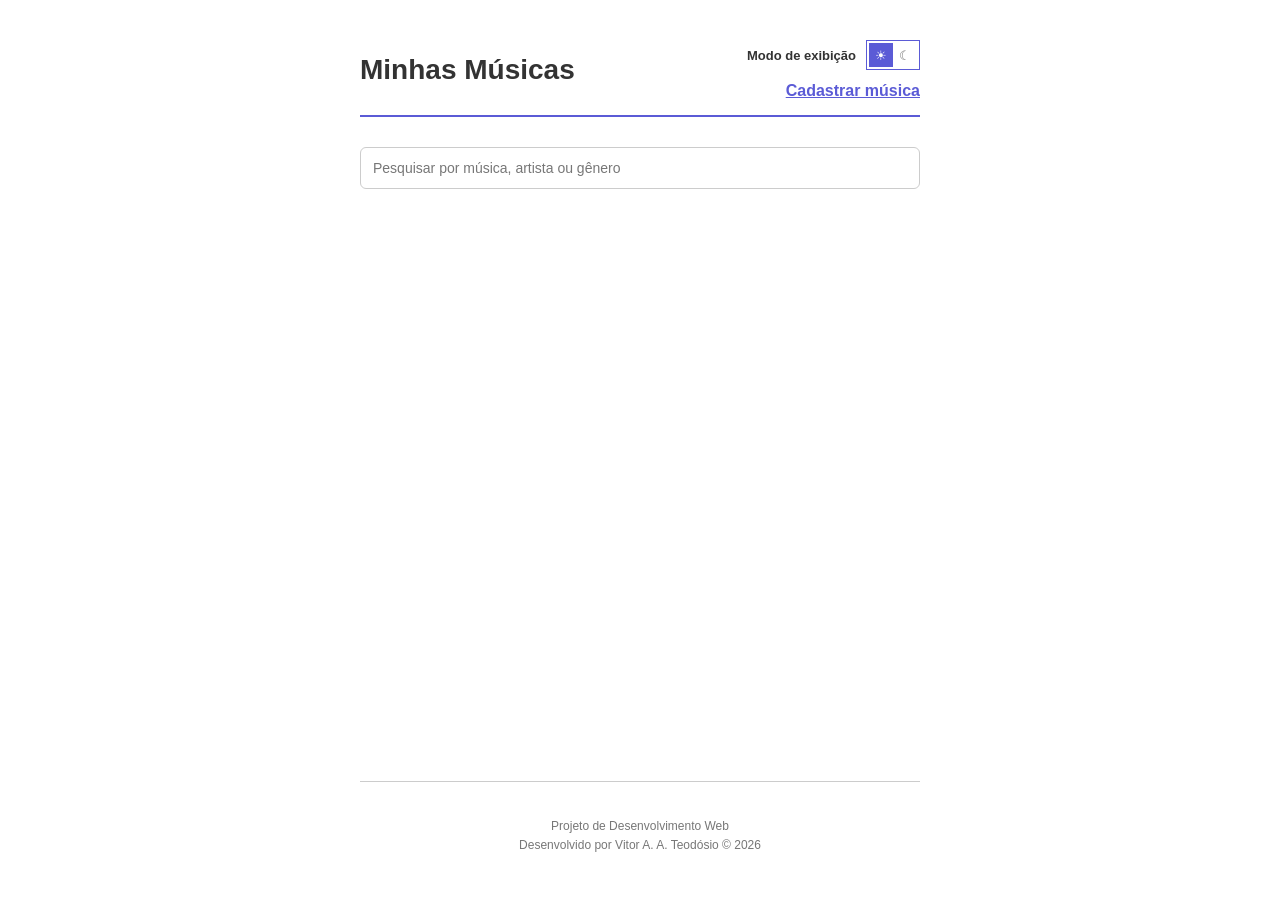
<file: index.html>
<!DOCTYPE html>
<html lang="pt-BR">
<head>
    <meta charset="UTF-8">
    <meta name="viewport" content="width=device-width, initial-scale=1.0">
    <title>Minhas Músicas</title>
    <link rel="stylesheet" href="index.css">
</head>
<body>




    <pre class="arte-ascii" aria-hidden="true">
                                           #
                                          #
                                         ##
                                         #
                                       ###        #
                                       ##       ##
                                     ###       ##
                                    ###      ###          #
                                 # ##       ##          ##
                                ## #   ######        ###
                              ## #   ### ##       ####
                             ####  #######   ######
                           ### #  #### #   ## #  #  #######
                    # #  ######### ##  ################
                    ################ ##### ########  ### # ###
                  ######## #############################  ## #####
                  ###     ##################   ###  ##### ####
                 ###   ############################# ###### ###
                   ########### ###### ####    #####  ########  #
              #################################   #### # ## ########
           #############################  ##         #####  ####  ####
     #### ################################################## ##### ####
     #   ########    # #  #  ###     #######  # ###### # ### #####    ##
    # #####  ##  #############         ############# #  ##########
    ###         ###### #####            #  ##### ##### # #   ####
    ## ##     ###   # ####             ######### ####  ######### ###
         #   ##     ####              ######### ##   ###### #### ####
               # # ## ##            ## ####    #####  ##   # #  ######
         ##      #  #              #### ####### ## ###  ####  ########
    ##                            ############  ###### ###### #     ###
   #                             ### # ######## ###### #### ####
                                ### # ###### #### ##  ##### ####
                               #### ## ###  ###### ######## ####
                              ## ####  # # # #   ## ########## # ##
                             ############## ## ################# ###
                            ###### ####### # ##### ###   ####### ####
                            # ########  # ###################### #####
                            ######    ####### ####### #### ###       #
                           ###################      ##########
                          ##   ##########  ##### #############
                          ############## ##### ##########
                          ############# ####  ####  ####
                           ###### ##  ####### ######
                            ######  ######### #####
                             ###  ########### ####
                           ###  ############
                            ####  ########
                             ##########
                               #  ##
                                 ##
    </pre>







    <header>
        <h1>Minhas Músicas</h1>
        <div class="header-acoes">
            <div class="controle-tema">
                <span>Modo de exibição</span>
                <button id="botaoTema" type="button" aria-label="Ativar modo escuro" aria-pressed="false">
                    <span class="icone-sol" aria-hidden="true">☀</span>
                    <span class="icone-lua" aria-hidden="true">☾</span>
                </button>
            </div>
            <a href="cadastrar.html">Cadastrar música</a>
        </div>
    </header>

    <main>
        <div class="barra-pesquisa">
            <input type="search" id="pesquisa" placeholder="Pesquisar por música, artista ou gênero" oninput="pesquisarMusicas()">
        </div>

        <section id="listaMusicas">
            
        </section>
    </main>
    <br>
    <footer>
        <p>Projeto de Desenvolvimento Web</p>
        <p>Desenvolvido por Vitor A. A. Teodósio &copy; 2026</p>
    </footer>

    <script src="index.js"></script>
</body>
</html>
</file>
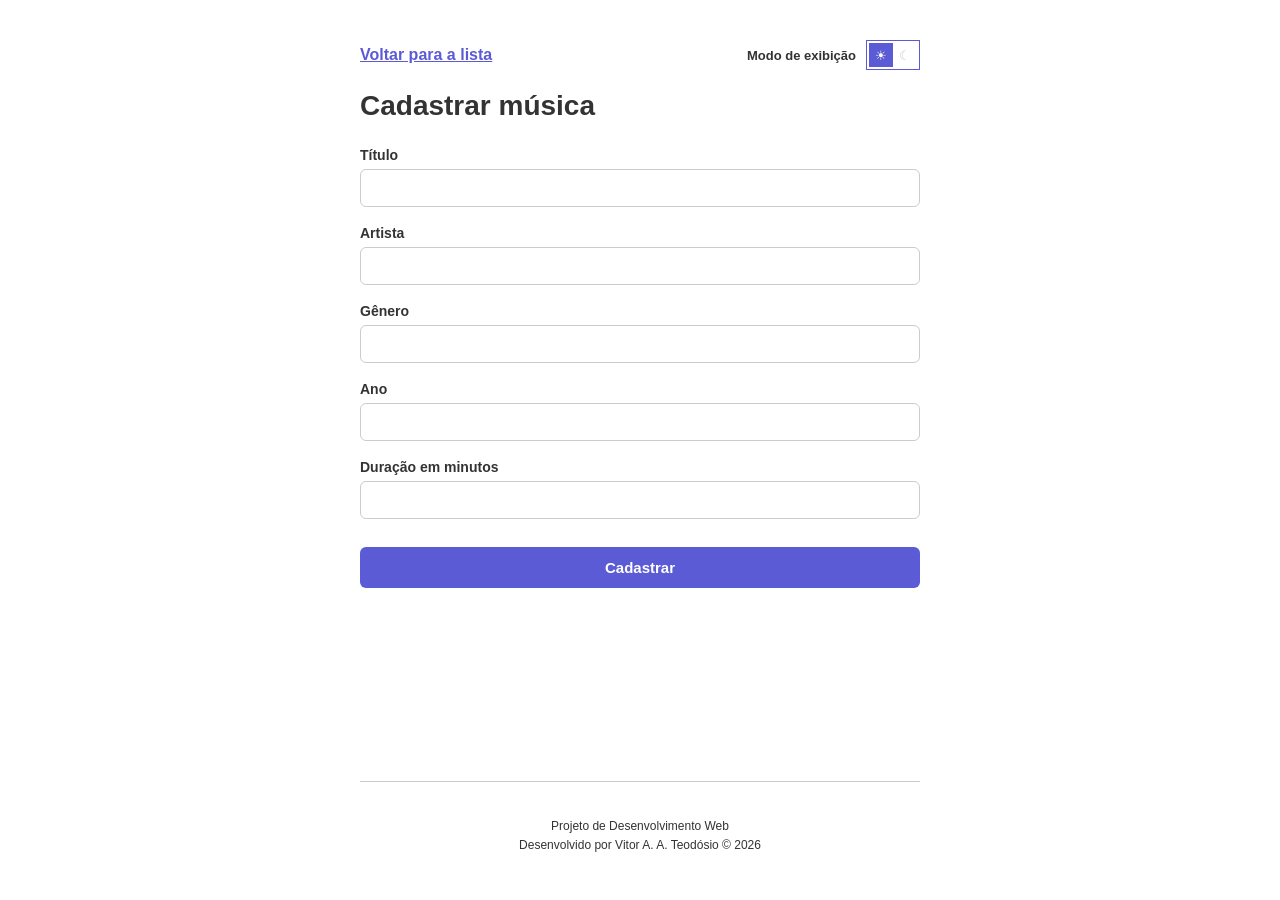
<file: cadastrar.html>
<!DOCTYPE html>
<html lang="pt-BR">
<head>
    <meta charset="UTF-8">
    <meta name="viewport" content="width=device-width, initial-scale=1.0">
    <title>Cadastrar Música</title>
    <link rel="stylesheet" href="cadastrar.css">
</head>
<body>


    <pre class="arte-ascii" aria-hidden="true">
                                           #
                                          #
                                         ##
                                         #
                                       ###        #
                                       ##       ##
                                     ###       ##
                                    ###      ###          #
                                 # ##       ##          ##
                                ## #   ######        ###
                              ## #   ### ##       ####
                             ####  #######   ######
                           ### #  #### #   ## #  #  #######
                    # #  ######### ##  ################
                    ################ ##### ########  ### # ###
                  ######## #############################  ## #####
                  ###     ##################   ###  ##### ####
                 ###   ############################# ###### ###
                   ########### ###### ####    #####  ########  #
              #################################   #### # ## ########
           #############################  ##         #####  ####  ####
     #### ################################################## ##### ####
     #   ########    # #  #  ###     #######  # ###### # ### #####    ##
    # #####  ##  #############         ############# #  ##########
    ###         ###### #####            #  ##### ##### # #   ####
    ## ##     ###   # ####             ######### ####  ######### ###
         #   ##     ####              ######### ##   ###### #### ####
               # # ## ##            ## ####    #####  ##   # #  ######
         ##      #  #              #### ####### ## ###  ####  ########
    ##                            ############  ###### ###### #     ###
   #                             ### # ######## ###### #### ####
                                ### # ###### #### ##  ##### ####
                               #### ## ###  ###### ######## ####
                              ## ####  # # # #   ## ########## # ##
                             ############## ## ################# ###
                            ###### ####### # ##### ###   ####### ####
                            # ########  # ###################### #####
                            ######    ####### ####### #### ###       #
                           ###################      ##########
                          ##   ##########  ##### #############
                          ############## ##### ##########
                          ############# ####  ####  ####
                           ###### ##  ####### ######
                            ######  ######### #####
                             ###  ########### ####
                           ###  ############
                            ####  ########
                             ##########
                               #  ##
                                 ##
    </pre>




    <div class="barra-superior">
        <a class="voltar" href="index.html">Voltar para a lista</a>
        <div class="controle-tema">
            <span>Modo de exibição</span>
            <button id="botaoTema" type="button" aria-label="Ativar modo escuro" aria-pressed="false">
                <span class="icone-sol" aria-hidden="true">☀</span>
                <span class="icone-lua" aria-hidden="true">☾</span>
            </button>
        </div>
    </div>

    <h1>Cadastrar música</h1>

    <div class="formulario">
        <div class="campo">
            <label for="titulo">Título</label>
            <input type="text" id="titulo">
        </div>

        <div class="campo">
            <label for="artista">Artista</label>
            <input type="text" id="artista">
        </div>

        <div class="campo">
            <label for="genero">Gênero</label>
            <input type="text" id="genero">
        </div>

        <div class="campo">
            <label for="ano">Ano</label>
            <input type="number" id="ano">
        </div>

        <div class="campo">
            <label for="duracao">Duração em minutos</label>
            <input type="number" id="duracao">
        </div>

        <button id="botaoCadastrar">Cadastrar</button>
    </div>
    <br>
    <footer>
        <p>Projeto de Desenvolvimento Web</p>
        <p>Desenvolvido por Vitor A. A. Teodósio &copy; 2026</p>
    </footer>

    <script src="cadastrar.js"></script>
</body>
</html>
</file>
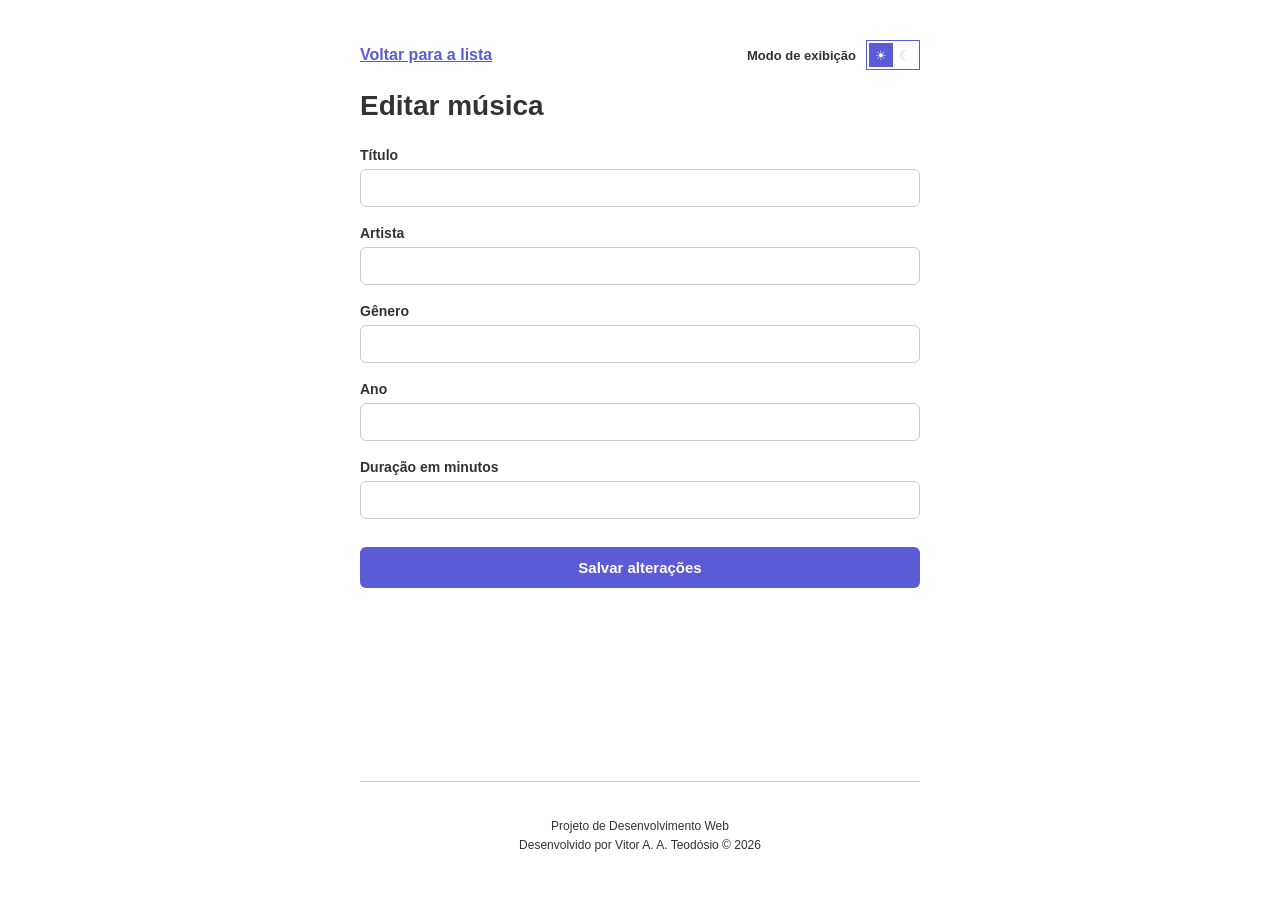
<file: editar.html>
<!DOCTYPE html>
<html lang="pt-BR">
<head>
    <meta charset="UTF-8">
    <meta name="viewport" content="width=device-width, initial-scale=1.0">
    <title>Editar Música</title>
    <link rel="stylesheet" href="editar.css">
</head>
<body>



    <pre class="arte-ascii" aria-hidden="true">
                                           #
                                          #
                                         ##
                                         #
                                       ###        #
                                       ##       ##
                                     ###       ##
                                    ###      ###          #
                                 # ##       ##          ##
                                ## #   ######        ###
                              ## #   ### ##       ####
                             ####  #######   ######
                           ### #  #### #   ## #  #  #######
                    # #  ######### ##  ################
                    ################ ##### ########  ### # ###
                  ######## #############################  ## #####
                  ###     ##################   ###  ##### ####
                 ###   ############################# ###### ###
                   ########### ###### ####    #####  ########  #
              #################################   #### # ## ########
           #############################  ##         #####  ####  ####
     #### ################################################## ##### ####
     #   ########    # #  #  ###     #######  # ###### # ### #####    ##
    # #####  ##  #############         ############# #  ##########
    ###         ###### #####            #  ##### ##### # #   ####
    ## ##     ###   # ####             ######### ####  ######### ###
         #   ##     ####              ######### ##   ###### #### ####
               # # ## ##            ## ####    #####  ##   # #  ######
         ##      #  #              #### ####### ## ###  ####  ########
    ##                            ############  ###### ###### #     ###
   #                             ### # ######## ###### #### ####
                                ### # ###### #### ##  ##### ####
                               #### ## ###  ###### ######## ####
                              ## ####  # # # #   ## ########## # ##
                             ############## ## ################# ###
                            ###### ####### # ##### ###   ####### ####
                            # ########  # ###################### #####
                            ######    ####### ####### #### ###       #
                           ###################      ##########
                          ##   ##########  ##### #############
                          ############## ##### ##########
                          ############# ####  ####  ####
                           ###### ##  ####### ######
                            ######  ######### #####
                             ###  ########### ####
                           ###  ############
                            ####  ########
                             ##########
                               #  ##
                                 ##
    </pre>





    <div class="barra-superior">
        <a class="voltar" href="index.html">Voltar para a lista</a>
        <div class="controle-tema">
            <span>Modo de exibição</span>
            <button id="botaoTema" type="button" aria-label="Ativar modo escuro" aria-pressed="false">
                <span class="icone-sol" aria-hidden="true">☀</span>
                <span class="icone-lua" aria-hidden="true">☾</span>
            </button>
        </div>
    </div>

    <h1>Editar música</h1>

    <div class="formulario">
        <div class="campo">
            <label for="titulo">Título</label>
            <input type="text" id="titulo">
        </div>

        <div class="campo">
            <label for="artista">Artista</label>
            <input type="text" id="artista">
        </div>

        <div class="campo">
            <label for="genero">Gênero</label>
            <input type="text" id="genero">
        </div>

        <div class="campo">
            <label for="ano">Ano</label>
            <input type="number" id="ano">
        </div>

        <div class="campo">
            <label for="duracao">Duração em minutos</label>
            <input type="number" id="duracao">
        </div>

        <button id="botaoSalvar">Salvar alterações</button>
    </div>
    <br>
    <footer>
        <p>Projeto de Desenvolvimento Web</p>
        <p>Desenvolvido por Vitor A. A. Teodósio &copy; 2026</p>
    </footer>

    <script src="editar.js"></script>
</body>
</html>
</file>
<file: index.css>
* {
    box-sizing: border-box;
    margin: 0;
    padding: 0;
    font-family: Arial, Helvetica, sans-serif;
}

:root {
    --cor-fundo: #ffffff;
    --cor-superficie: #ffffff;
    --cor-texto: #333333;
    --cor-texto-secundario: #444444;
    --cor-texto-suave: #777777;
    --cor-borda: #cccccc;
    --cor-destaque: #5b5bd6;
    --cor-destaque-hover: #4a4ab8;
    --cor-ascii: #292980;
    --opacidade-ascii: 1;
}

body {
    background-color: var(--cor-fundo);
    color: var(--cor-texto);
    max-width: 600px;
    min-height: calc(100vh - 80px);
    margin: 40px auto;
    padding: 0 20px;
    display: flex;
    flex-direction: column;
    transition: background-color 0.25s, color 0.25s;
}
body.tema-escuro {
    --cor-fundo: #0b1730;
    --cor-superficie: #132342;
    --cor-texto: #f3f6ff;
    --cor-texto-secundario: #d6def0;
    --cor-texto-suave: #aebbd3;
    --cor-borda: #344766;
    --cor-destaque: #8ba6ff;
    --cor-destaque-hover: #aec0ff;
    --cor-ascii: #58a6ff;
    --opacidade-ascii: 0.75;
}

header {
    display: flex;
    justify-content: space-between;
    align-items: center;
    border-bottom: 2px solid #5b5bd6;
    padding-bottom: 15px;
    margin-bottom: 30px;
}

header h1 {
    font-size: 28px;
    font-weight: bold;
}

header a {
    color: var(--cor-destaque);
    text-decoration: underline;
    font-weight: bold;
}

.header-acoes {
    display: flex;
    flex-direction: column;
    align-items: flex-end;
    gap: 12px;
}

.controle-tema {
    display: flex;
    align-items: center;
    gap: 10px;
    font-size: 13px;
    font-weight: bold;
}

#botaoTema {
    display: flex;
    padding: 2px;
    border: 1px solid var(--cor-destaque);
    background-color: transparent;
    color: var(--cor-texto-suave);
    cursor: pointer;
}

#botaoTema span {
    display: grid;
    place-items: center;
    width: 24px;
    height: 24px;
}

#botaoTema .icone-sol,
body.tema-escuro #botaoTema .icone-lua {
    background-color: var(--cor-destaque);
    color: var(--cor-fundo);
}

body.tema-escuro #botaoTema .icone-sol {
    background-color: transparent;
    color: var(--cor-texto-suave);
}

#botaoTema:focus-visible {
    outline: 3px solid var(--cor-destaque);
    outline-offset: 3px;
}

#listaMusicas {
    display: flex;
    flex-direction: column;
    gap: 20px;
}

.barra-pesquisa {
    margin-bottom: 25px;
}

.barra-pesquisa input {
    width: 100%;
    padding: 12px;
    border: 1px solid var(--cor-borda);
    border-radius: 6px;
    background-color: var(--cor-superficie);
    color: var(--cor-texto);
    font-size: 14px;
    outline: none;
}

.barra-pesquisa input:focus {
    border-color: var(--cor-destaque);
}

.barra-pesquisa input::placeholder {
    color: var(--cor-texto-suave);
}

.musica {
    border: 1px solid var(--cor-borda);
    border-radius: 8px;
    padding: 20px;
    background-color: var(--cor-superficie);
    transition: background-color 0.25s, border-color 0.25s;
}

.musica h2 {
    font-size: 20px;
    margin-bottom: 6px;
}

.musica .artista {
    font-size: 15px;
    color: var(--cor-texto-secundario);
    margin-bottom: 4px;
}

.musica .detalhes {
    font-size: 13px;
    color: var(--cor-texto-suave);
    margin-bottom: 16px;
}

.acoes {
    display: flex;
    gap: 10px;
}

.acoes .editar {
    display: inline-block;
    padding: 6px 16px;
    border: 1px solid var(--cor-destaque);
    border-radius: 4px;
    color: var(--cor-destaque);
    text-decoration: none;
    font-size: 14px;
    font-weight: bold;
    text-align: center;
}

@media (max-width: 520px) {
    header {
        align-items: flex-start;
        gap: 18px;
    }

    .header-acoes {
        gap: 14px;
    }

    .controle-tema > span {
        display: none;
    }
}

.acoes .apagar {
    padding: 6px 16px;
    border: 1px solid #d9534f;
    border-radius: 4px;
    background: transparent;
    color: #d9534f;
    font-size: 14px;
    font-weight: bold;
    cursor: pointer;
}

.arte-ascii {
    position: fixed;
    top: 50%;
    left: calc((50vw - 300px) / 2);
    transform: translate(-50%, -50%);
    margin: 0;
    color: var(--cor-ascii);
    font-family: Consolas, "Courier New", monospace;
    font-size: clamp(6px, 0.42vw, 8px);
    font-weight: normal;
    line-height: 0.95;
    letter-spacing: 0;
    white-space: pre;
    opacity: var(--opacidade-ascii);
    pointer-events: none;
    user-select: none;
    transition: color 0.25s, opacity 0.25s;
}

body.tema-escuro .arte-ascii {
    text-shadow: 0 0 8px rgba(88, 166, 255, 0.25);
}

@media (max-width: 1349px) {
    .arte-ascii {
        display: none;
    }
}

footer {
    margin-top: auto;
    padding-top: 35px;
    padding-bottom: 5px;
    border-top: 1px solid var(--cor-borda);
    color: var(--cor-texto-suave);
    text-align: center;
    font-size: 12px;
    line-height: 1.6;
}
</file>
<file: cadastrar.css>
* {
    box-sizing: border-box;
    margin: 0;
    padding: 0;
    font-family: Arial, Helvetica, sans-serif;
}

:root {
    --cor-fundo: #ffffff;
    --cor-texto: #333333;
    --cor-borda: #cccccc;
    --cor-destaque: #5b5bd6;
    --cor-destaque-hover: #4a4ab8;
    --cor-input: #ffffff;
    --cor-ascii: #292980;
    --opacidade-ascii: 1;
}

body {
    background-color: var(--cor-fundo);
    color: var(--cor-texto);
    max-width: 600px;
    min-height: calc(100vh - 80px);
    margin: 40px auto;
    padding: 0 20px;
    display: flex;
    flex-direction: column;
    transition: background-color 0.25s, color 0.25s;
}

body.tema-escuro {
    --cor-fundo: #0b1730;
    --cor-texto: #f3f6ff;
    --cor-borda: #344766;
    --cor-destaque: #8ba6ff;
    --cor-destaque-hover: #aec0ff;
    --cor-input: #132342;
    --cor-ascii: #58a6ff;
    --opacidade-ascii: 0.75;
}

.barra-superior {
    display: flex;
    justify-content: space-between;
    align-items: center;
    gap: 20px;
    margin-bottom: 20px;
}

.voltar {
    display: inline-block;
    color: var(--cor-destaque);
    text-decoration: underline;
    font-weight: bold;
}

.controle-tema {
    display: flex;
    align-items: center;
    gap: 10px;
    font-size: 13px;
    font-weight: bold;
}

#botaoTema {
    display: flex;
    padding: 2px;
    border: 1px solid var(--cor-destaque);
    background-color: transparent;
    color: var(--cor-borda);
    cursor: pointer;
}

#botaoTema span {
    display: grid;
    place-items: center;
    width: 24px;
    height: 24px;
}

#botaoTema .icone-sol,
body.tema-escuro #botaoTema .icone-lua {
    background-color: var(--cor-destaque);
    color: var(--cor-fundo);
}

body.tema-escuro #botaoTema .icone-sol {
    background-color: transparent;
    color: var(--cor-borda);
}

#botaoTema:focus-visible {
    outline: 3px solid var(--cor-destaque);
    outline-offset: 3px;
}

h1 {
    font-size: 28px;
    font-weight: bold;
    margin-bottom: 25px;
}

.formulario {
    display: flex;
    flex-direction: column;
    gap: 18px;
}

.campo {
    display: flex;
    flex-direction: column;
    gap: 6px;
}

.campo label {
    font-weight: bold;
    font-size: 14px;
}

.campo input {
    padding: 10px;
    border: 1px solid var(--cor-borda);
    border-radius: 6px;
    font-size: 14px;
    outline: none;
    background-color: var(--cor-input);
    color: var(--cor-texto);
}

.campo input:focus {
    border-color: var(--cor-destaque);
}

#botaoCadastrar {
    background-color: var(--cor-destaque);
    color: #ffffff;
    border: none;
    border-radius: 6px;
    padding: 12px;
    font-size: 15px;
    font-weight: bold;
    cursor: pointer;
    margin-top: 10px;
}

#botaoCadastrar:hover {
    background-color: var(--cor-destaque-hover);
}

body.tema-escuro #botaoCadastrar {
    color: #0b1730;
}

@media (max-width: 520px) {
    .controle-tema > span {
        display: none;
    }
}

.arte-ascii {
    position: fixed;
    top: 50%;
    left: calc((50vw - 300px) / 2);
    transform: translate(-50%, -50%);
    margin: 0;
    color: var(--cor-ascii);
    font-family: Consolas, "Courier New", monospace;
    font-size: clamp(6px, 0.42vw, 8px);
    font-weight: normal;
    line-height: 0.95;
    letter-spacing: 0;
    white-space: pre;
    opacity: var(--opacidade-ascii);
    pointer-events: none;
    user-select: none;
    transition: color 0.25s, opacity 0.25s;
}

body.tema-escuro .arte-ascii {
    text-shadow: 0 0 8px rgba(88, 166, 255, 0.25);
}

@media (max-width: 1349px) {
    .arte-ascii {
        display: none;
    }
}

footer {
    margin-top: auto;
    padding-top: 35px;
    padding-bottom: 5px;
    border-top: 1px solid var(--cor-borda);
    color: var(--cor-texto-suave);
    text-align: center;
    font-size: 12px;
    line-height: 1.6;
}
</file>
<file: editar.css>
* {
    box-sizing: border-box;
    margin: 0;
    padding: 0;
    font-family: Arial, Helvetica, sans-serif;
}

:root {
    --cor-fundo: #ffffff;
    --cor-texto: #333333;
    --cor-borda: #cccccc;
    --cor-destaque: #5b5bd6;
    --cor-destaque-hover: #4a4ab8;
    --cor-input: #ffffff;
    --cor-ascii: #292980;
    --opacidade-ascii: 1;
}

body {
    background-color: var(--cor-fundo);
    color: var(--cor-texto);
    max-width: 600px;
    min-height: calc(100vh - 80px);
    margin: 40px auto;
    padding: 0 20px;
    display: flex;
    flex-direction: column;
    transition: background-color 0.25s, color 0.25s;
}

body.tema-escuro {
    --cor-fundo: #0b1730;
    --cor-texto: #f3f6ff;
    --cor-borda: #344766;
    --cor-destaque: #8ba6ff;
    --cor-destaque-hover: #aec0ff;
    --cor-input: #132342;
    --cor-ascii: #58a6ff;
    --opacidade-ascii: 0.75;
}

.barra-superior {
    display: flex;
    justify-content: space-between;
    align-items: center;
    gap: 20px;
    margin-bottom: 20px;
}

.voltar {
    display: inline-block;
    color: var(--cor-destaque);
    text-decoration: underline;
    font-weight: bold;
}

.controle-tema {
    display: flex;
    align-items: center;
    gap: 10px;
    font-size: 13px;
    font-weight: bold;
}

#botaoTema {
    display: flex;
    padding: 2px;
    border: 1px solid var(--cor-destaque);
    background-color: transparent;
    color: var(--cor-borda);
    cursor: pointer;
}

#botaoTema span {
    display: grid;
    place-items: center;
    width: 24px;
    height: 24px;
}

#botaoTema .icone-sol,
body.tema-escuro #botaoTema .icone-lua {
    background-color: var(--cor-destaque);
    color: var(--cor-fundo);
}

body.tema-escuro #botaoTema .icone-sol {
    background-color: transparent;
    color: var(--cor-borda);
}

#botaoTema:focus-visible {
    outline: 3px solid var(--cor-destaque);
    outline-offset: 3px;
}

h1 {
    font-size: 28px;
    font-weight: bold;
    margin-bottom: 25px;
}

.formulario {
    display: flex;
    flex-direction: column;
    gap: 18px;
}

.campo {
    display: flex;
    flex-direction: column;
    gap: 6px;
}

.campo label {
    font-weight: bold;
    font-size: 14px;
}

.campo input {
    padding: 10px;
    border: 1px solid var(--cor-borda);
    border-radius: 6px;
    font-size: 14px;
    outline: none;
    background-color: var(--cor-input);
    color: var(--cor-texto);
}

.campo input:focus {
    border-color: var(--cor-destaque);
}

#botaoSalvar {
    background-color: var(--cor-destaque);
    color: #ffffff;
    border: none;
    border-radius: 6px;
    padding: 12px;
    font-size: 15px;
    font-weight: bold;
    cursor: pointer;
    margin-top: 10px;
}

#botaoSalvar:hover {
    background-color: var(--cor-destaque-hover);
}

body.tema-escuro #botaoSalvar {
    color: #0b1730;
}

@media (max-width: 520px) {
    .controle-tema > span {
        display: none;
    }
}

.arte-ascii {
    position: fixed;
    top: 50%;
    left: calc((50vw - 300px) / 2);
    transform: translate(-50%, -50%);
    margin: 0;
    color: var(--cor-ascii);
    font-family: Consolas, "Courier New", monospace;
    font-size: clamp(6px, 0.42vw, 8px);
    font-weight: normal;
    line-height: 0.95;
    letter-spacing: 0;
    white-space: pre;
    opacity: var(--opacidade-ascii);
    pointer-events: none;
    user-select: none;
    transition: color 0.25s, opacity 0.25s;
}

body.tema-escuro .arte-ascii {
    text-shadow: 0 0 8px rgba(88, 166, 255, 0.25);
}

@media (max-width: 1349px) {
    .arte-ascii {
        display: none;
    }
}

footer {
    margin-top: auto;
    padding-top: 35px;
    padding-bottom: 5px;
    border-top: 1px solid var(--cor-borda);
    color: var(--cor-texto-suave);
    text-align: center;
    font-size: 12px;
    line-height: 1.6;
}
</file>
